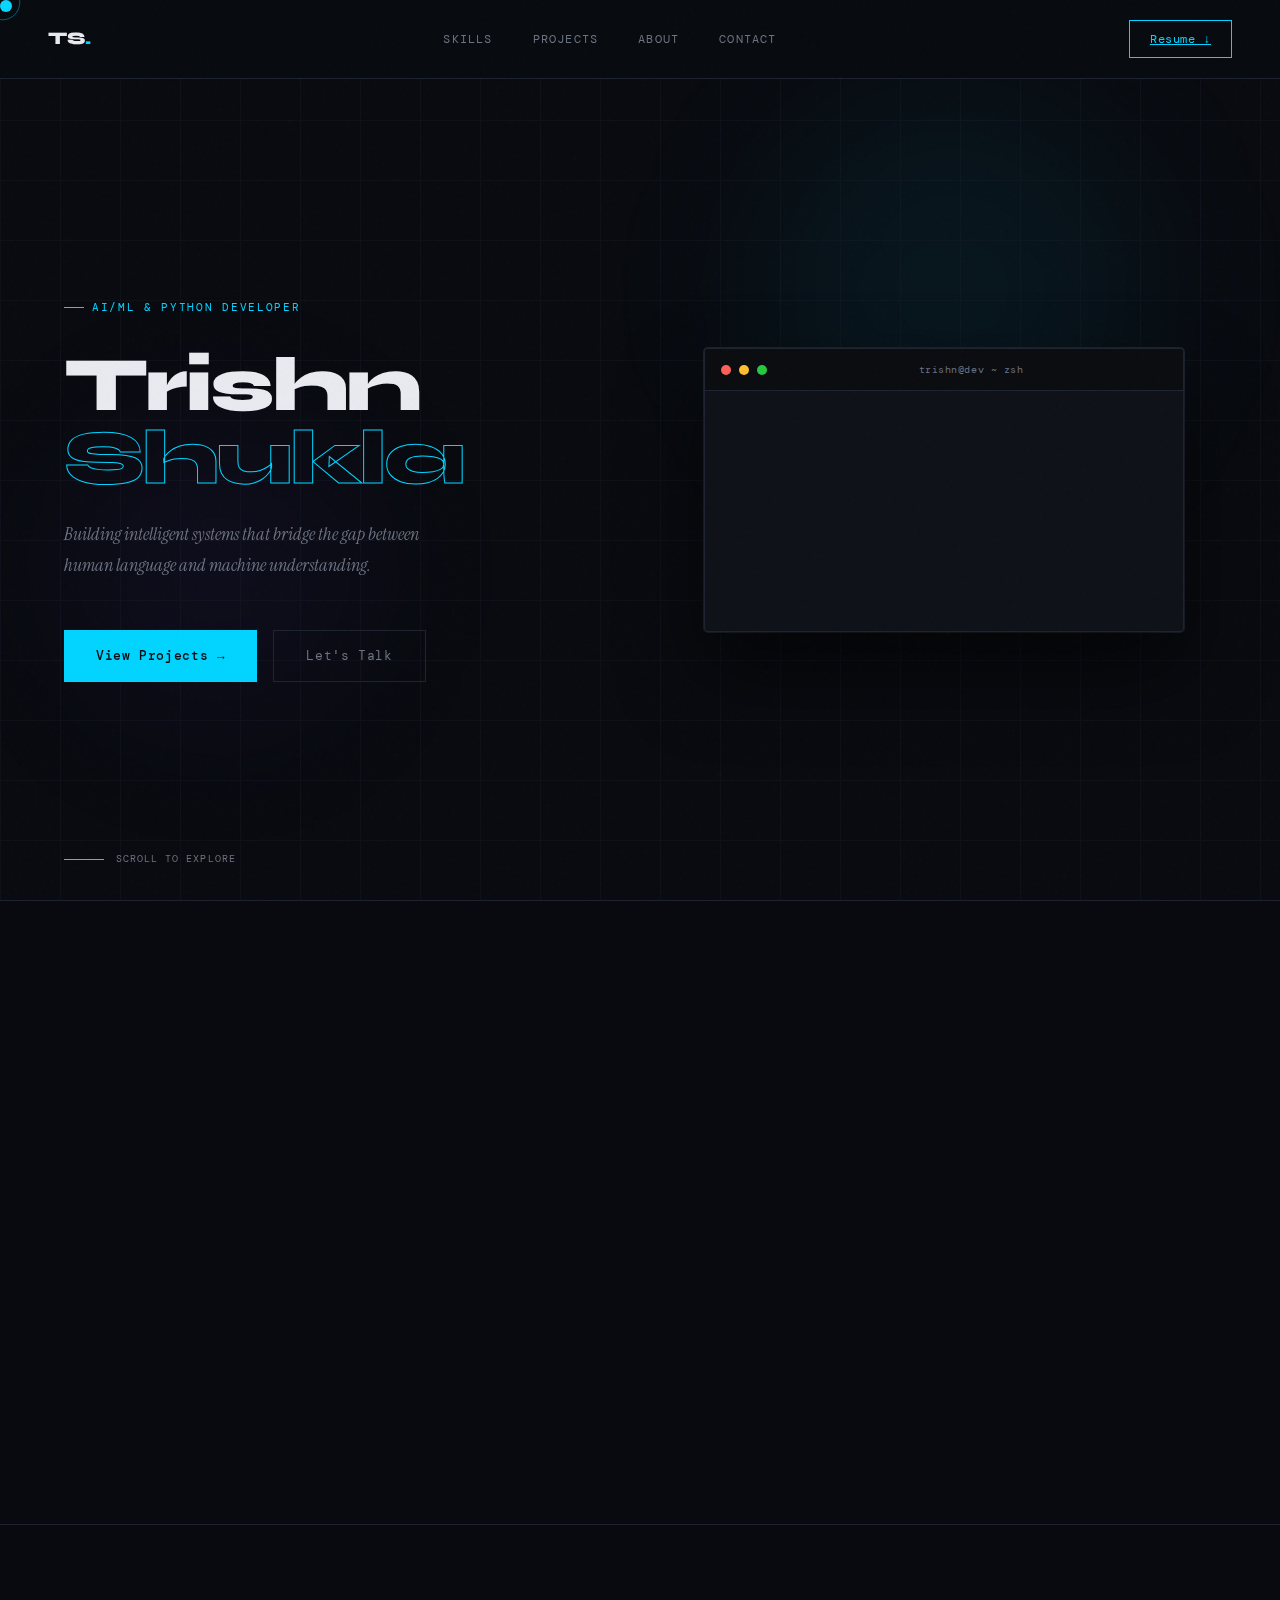
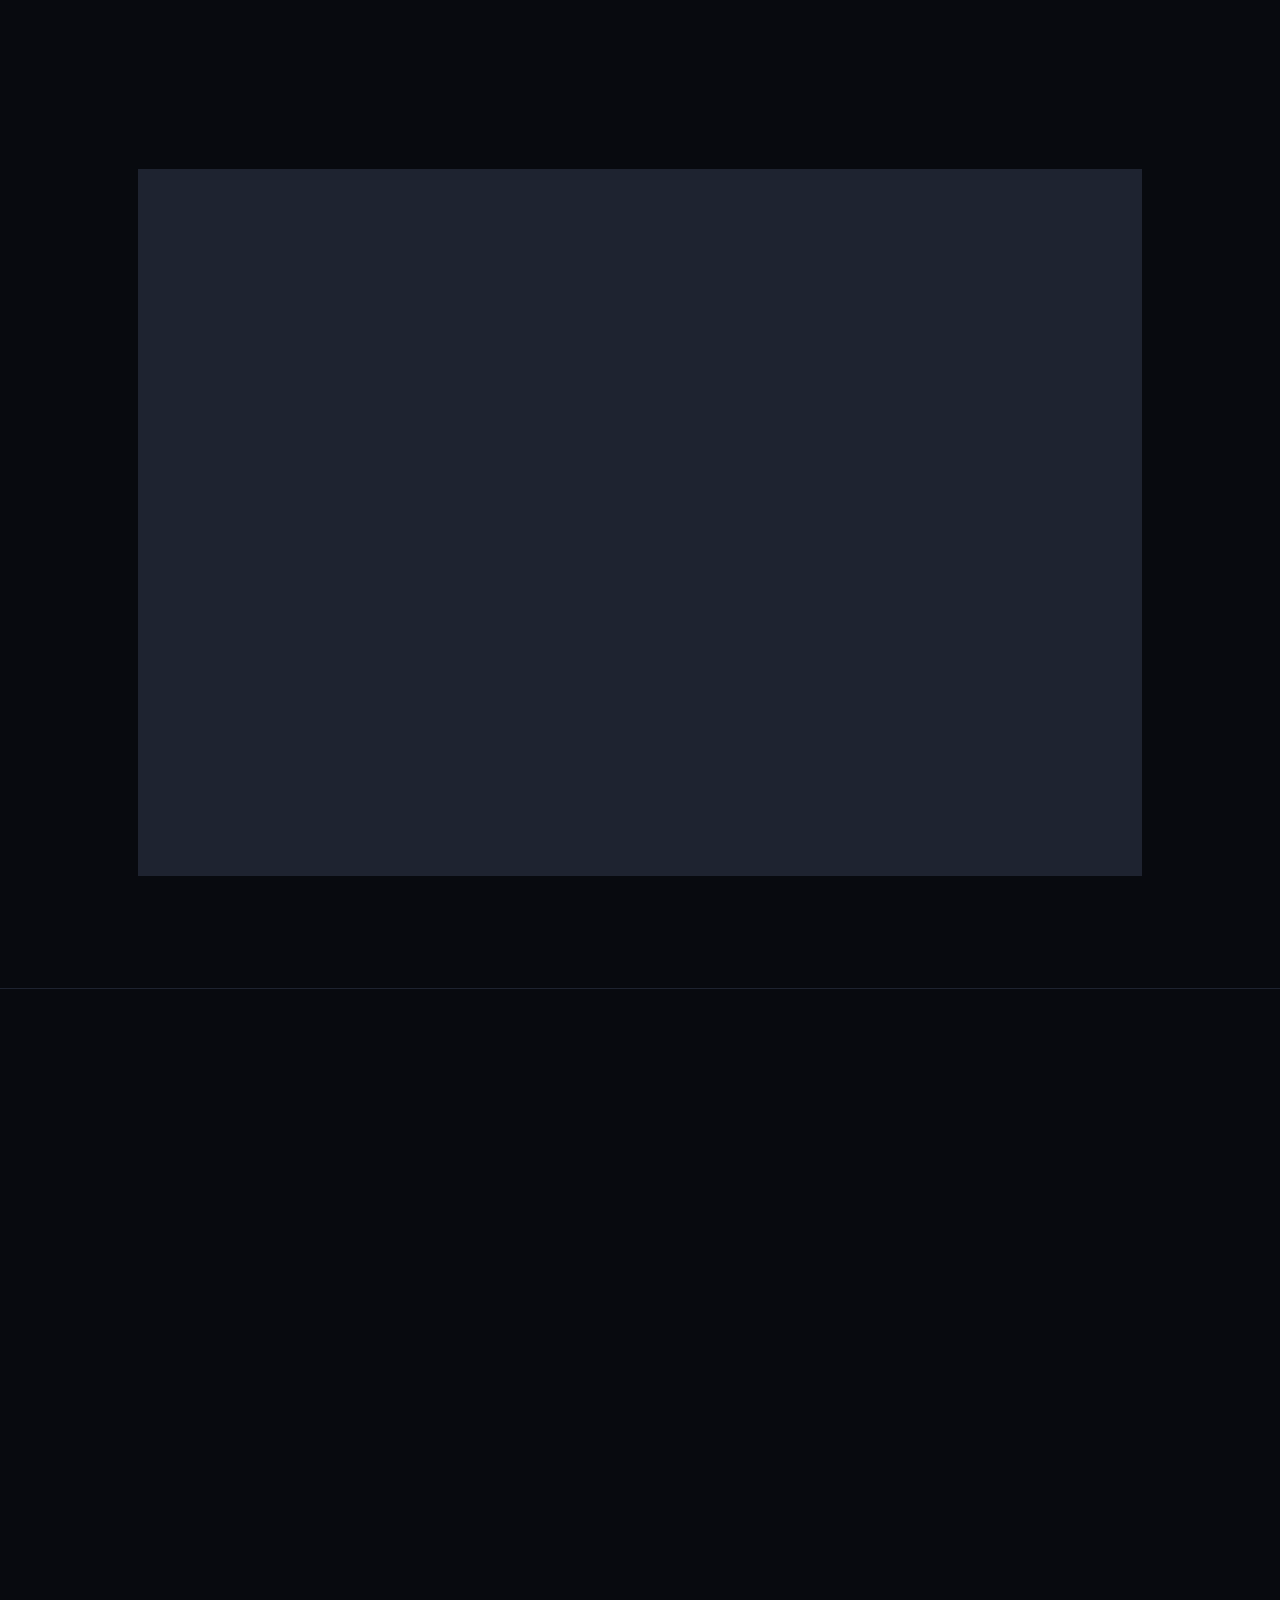
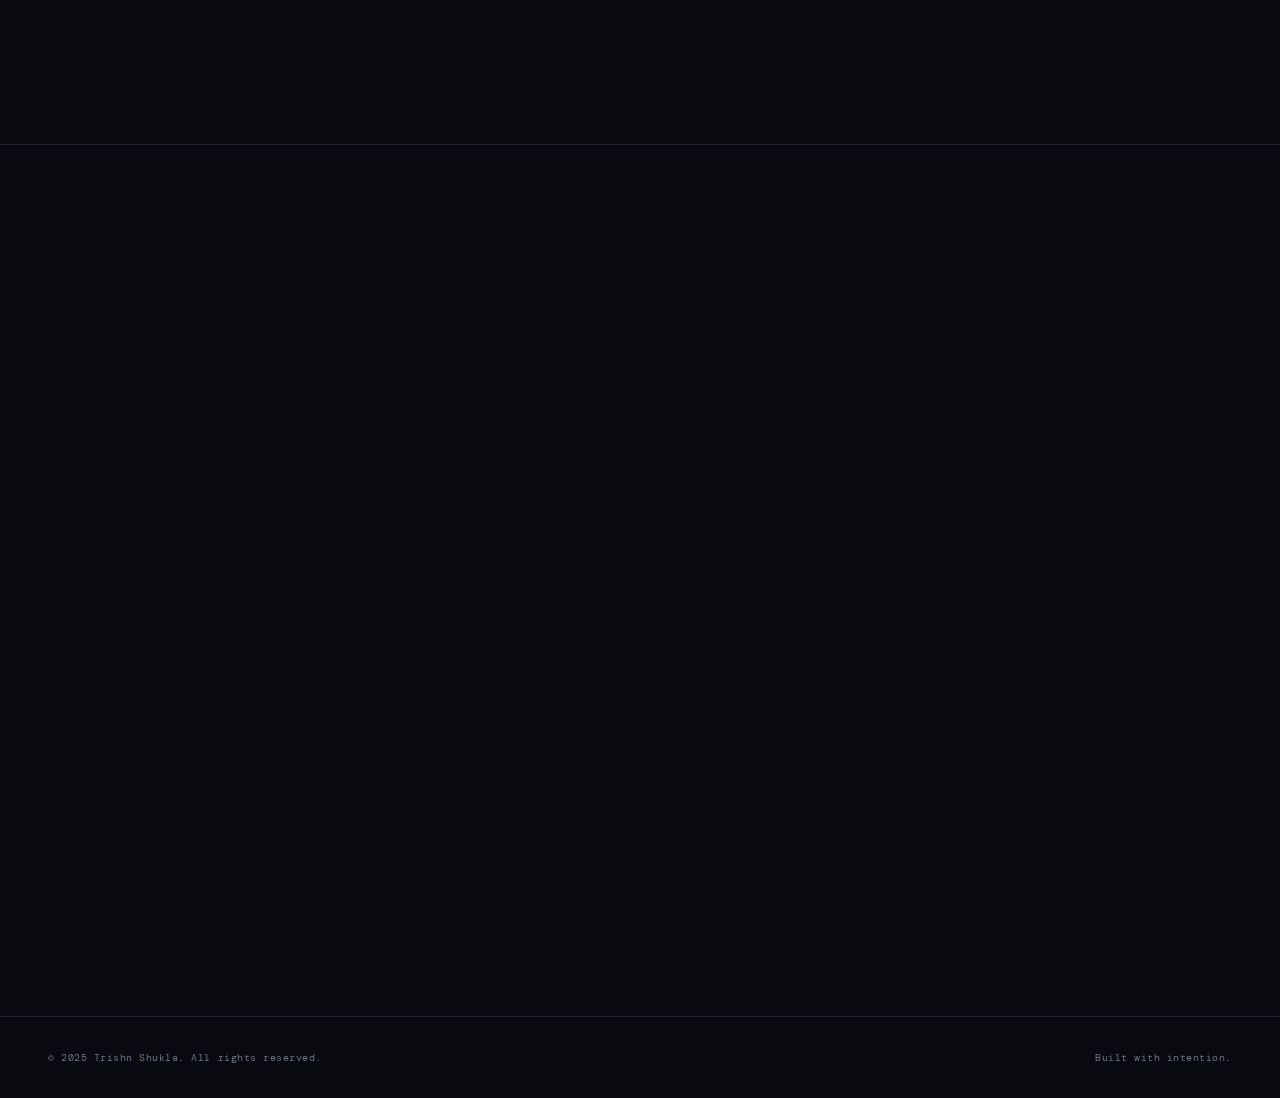
<file: index.html>
<!DOCTYPE html>
<html lang="en">
<head>
<meta charset="UTF-8">
<meta name="viewport" content="width=device-width, initial-scale=1.0">
<title>Trishn Shukla — AI/ML & Python Developer</title>
<link href="https://fonts.googleapis.com/css2?family=Syne:wght@400;600;700;800&family=DM+Mono:wght@300;400;500&family=Instrument+Serif:ital@0;1&display=swap" rel="stylesheet">
<style>
  *, *::before, *::after { margin: 0; padding: 0; box-sizing: border-box; }

  :root {
    --bg: #080a0f;
    --surface: #0e1117;
    --border: #1e2330;
    --text: #e8eaf0;
    --muted: #6b7280;
    --accent: #00d4ff;
    --accent2: #7c3aed;
    --accent3: #10b981;
    --glow: rgba(0, 212, 255, 0.15);
  }

  html { scroll-behavior: smooth; }

  body {
    background: var(--bg);
    color: var(--text);
    font-family: 'DM Mono', monospace;
    font-size: 14px;
    line-height: 1.7;
    overflow-x: hidden;
    cursor: none;
  }

  /* Custom Cursor */
  .cursor {
    width: 12px; height: 12px;
    background: var(--accent);
    border-radius: 50%;
    position: fixed;
    top: 0; left: 0;
    pointer-events: none;
    z-index: 9999;
    mix-blend-mode: screen;
    transition: transform 0.1s ease;
  }
  .cursor-ring {
    width: 36px; height: 36px;
    border: 1px solid var(--accent);
    border-radius: 50%;
    position: fixed;
    top: 0; left: 0;
    pointer-events: none;
    z-index: 9998;
    opacity: 0.4;
    transition: transform 0.25s ease, opacity 0.3s ease;
  }

  /* Noise overlay */
  body::before {
    content: '';
    position: fixed;
    inset: 0;
    background-image: url("data:image/svg+xml,%3Csvg viewBox='0 0 256 256' xmlns='http://www.w3.org/2000/svg'%3E%3Cfilter id='noise'%3E%3CfeTurbulence type='fractalNoise' baseFrequency='0.9' numOctaves='4' stitchTiles='stitch'/%3E%3C/filter%3E%3Crect width='100%25' height='100%25' filter='url(%23noise)' opacity='0.04'/%3E%3C/svg%3E");
    pointer-events: none;
    z-index: 1000;
    opacity: 0.5;
  }

  /* Grid bg */
  body::after {
    content: '';
    position: fixed;
    inset: 0;
    background-image: 
      linear-gradient(var(--border) 1px, transparent 1px),
      linear-gradient(90deg, var(--border) 1px, transparent 1px);
    background-size: 60px 60px;
    pointer-events: none;
    opacity: 0.3;
  }

  /* NAV */
  nav {
    position: fixed;
    top: 0; left: 0; right: 0;
    z-index: 100;
    display: flex;
    justify-content: space-between;
    align-items: center;
    padding: 1.25rem 3rem;
    border-bottom: 1px solid var(--border);
    backdrop-filter: blur(20px);
    background: rgba(8,10,15,0.8);
  }

  .nav-logo {
    font-family: 'Syne', sans-serif;
    font-weight: 800;
    font-size: 1.1rem;
    letter-spacing: -0.02em;
    color: var(--text);
    text-decoration: none;
  }
  .nav-logo span { color: var(--accent); }

  .nav-links { display: flex; gap: 2.5rem; list-style: none; }
  .nav-links a {
    color: var(--muted);
    text-decoration: none;
    font-size: 0.75rem;
    letter-spacing: 0.1em;
    text-transform: uppercase;
    transition: color 0.2s;
  }
  .nav-links a:hover { color: var(--accent); }

  .nav-cta {
    background: transparent;
    border: 1px solid var(--accent);
    color: var(--accent);
    padding: 0.5rem 1.25rem;
    font-family: 'DM Mono', monospace;
    font-size: 0.75rem;
    letter-spacing: 0.05em;
    cursor: none;
    transition: background 0.2s, color 0.2s;
  }
  .nav-cta:hover { background: var(--accent); color: var(--bg); }

  /* HERO */
  .hero {
    min-height: 100vh;
    display: grid;
    grid-template-columns: 1fr 1fr;
    padding-top: 80px;
    position: relative;
  }

  .hero-left {
    display: flex;
    flex-direction: column;
    justify-content: center;
    padding: 5rem 3rem 5rem 4rem;
  }

  .hero-tag {
    display: inline-flex;
    align-items: center;
    gap: 0.5rem;
    color: var(--accent);
    font-size: 0.7rem;
    letter-spacing: 0.15em;
    text-transform: uppercase;
    margin-bottom: 2rem;
  }
  .hero-tag::before {
    content: '';
    width: 20px; height: 1px;
    background: var(--accent);
  }

  .hero-name {
    font-family: 'Syne', sans-serif;
    font-size: clamp(3rem, 6vw, 5.5rem);
    font-weight: 800;
    line-height: 0.95;
    letter-spacing: -0.04em;
    color: var(--text);
    margin-bottom: 1.5rem;
  }

  .hero-name .line2 {
    -webkit-text-stroke: 1px var(--accent);
    color: transparent;
  }

  .hero-desc {
    font-family: 'Instrument Serif', serif;
    font-style: italic;
    font-size: 1.1rem;
    color: var(--muted);
    max-width: 380px;
    margin-bottom: 3rem;
    line-height: 1.8;
  }

  .hero-btns { display: flex; gap: 1rem; }

  .btn-primary {
    background: var(--accent);
    color: var(--bg);
    padding: 0.9rem 2rem;
    font-family: 'DM Mono', monospace;
    font-size: 0.8rem;
    font-weight: 500;
    text-decoration: none;
    letter-spacing: 0.05em;
    display: inline-flex;
    align-items: center;
    gap: 0.5rem;
    transition: transform 0.2s, box-shadow 0.2s;
  }
  .btn-primary:hover {
    transform: translateY(-2px);
    box-shadow: 0 10px 30px rgba(0,212,255,0.3);
  }

  .btn-ghost {
    border: 1px solid var(--border);
    color: var(--muted);
    padding: 0.9rem 2rem;
    font-family: 'DM Mono', monospace;
    font-size: 0.8rem;
    text-decoration: none;
    letter-spacing: 0.05em;
    transition: border-color 0.2s, color 0.2s;
  }
  .btn-ghost:hover { border-color: var(--accent); color: var(--accent); }

  /* Hero Right — Terminal */
  .hero-right {
    display: flex;
    align-items: center;
    justify-content: center;
    padding: 5rem 4rem 5rem 2rem;
    position: relative;
  }

  .terminal {
    width: 100%;
    max-width: 480px;
    background: var(--surface);
    border: 1px solid var(--border);
    border-radius: 4px;
    overflow: hidden;
    box-shadow: 0 40px 80px rgba(0,0,0,0.6), 0 0 0 1px var(--border);
    position: relative;
  }

  .terminal::before {
    content: '';
    position: absolute;
    top: -1px; left: 40px; right: 40px; height: 1px;
    background: linear-gradient(90deg, transparent, var(--accent), transparent);
    opacity: 0.5;
  }

  .terminal-bar {
    background: #0a0c10;
    padding: 0.75rem 1rem;
    display: flex;
    align-items: center;
    gap: 0.5rem;
    border-bottom: 1px solid var(--border);
  }
  .dot { width: 10px; height: 10px; border-radius: 50%; }
  .dot-r { background: #ff5f56; }
  .dot-y { background: #ffbd2e; }
  .dot-g { background: #27c93f; }
  .terminal-title {
    flex: 1; text-align: center;
    font-size: 0.65rem;
    color: var(--muted);
    letter-spacing: 0.05em;
  }

  .terminal-body { padding: 1.5rem; font-size: 0.75rem; line-height: 2; }

  .t-line { opacity: 0; animation: fadeIn 0.3s forwards; }
  .t-line:nth-child(1) { animation-delay: 0.3s; }
  .t-line:nth-child(2) { animation-delay: 0.6s; }
  .t-line:nth-child(3) { animation-delay: 0.9s; }
  .t-line:nth-child(4) { animation-delay: 1.2s; }
  .t-line:nth-child(5) { animation-delay: 1.5s; }
  .t-line:nth-child(6) { animation-delay: 1.8s; }
  .t-line:nth-child(7) { animation-delay: 2.1s; }
  .t-line:nth-child(8) { animation-delay: 2.4s; }

  @keyframes fadeIn { to { opacity: 1; } }

  .t-prompt { color: var(--accent); }
  .t-cmd { color: var(--text); }
  .t-out { color: var(--muted); }
  .t-val { color: var(--accent3); }
  .t-key { color: #f59e0b; }

  .cursor-blink {
    display: inline-block;
    width: 7px; height: 13px;
    background: var(--accent);
    animation: blink 1s step-end infinite;
    vertical-align: middle;
    margin-left: 2px;
  }
  @keyframes blink { 50% { opacity: 0; } }

  /* Scroll indicator */
  .scroll-hint {
    position: absolute;
    bottom: 2rem;
    left: 4rem;
    display: flex;
    align-items: center;
    gap: 0.75rem;
    color: var(--muted);
    font-size: 0.65rem;
    letter-spacing: 0.1em;
    text-transform: uppercase;
  }
  .scroll-line {
    width: 40px; height: 1px;
    background: var(--muted);
    position: relative;
    overflow: hidden;
  }
  .scroll-line::after {
    content: '';
    position: absolute;
    inset: 0;
    background: var(--accent);
    animation: scrollLine 2s ease-in-out infinite;
  }
  @keyframes scrollLine {
    0% { transform: translateX(-100%); }
    100% { transform: translateX(100%); }
  }

  /* SECTION */
  section { position: relative; z-index: 1; }
  .container { max-width: 1100px; margin: 0 auto; padding: 0 3rem; }

  .section-header {
    display: flex;
    align-items: center;
    gap: 1.5rem;
    margin-bottom: 4rem;
  }
  .section-num {
    font-family: 'Syne', sans-serif;
    font-size: 0.65rem;
    letter-spacing: 0.15em;
    color: var(--accent);
    opacity: 0.6;
  }
  .section-title {
    font-family: 'Syne', sans-serif;
    font-size: 2.5rem;
    font-weight: 800;
    letter-spacing: -0.03em;
    color: var(--text);
  }
  .section-line {
    flex: 1; height: 1px;
    background: linear-gradient(90deg, var(--border), transparent);
  }

  /* SKILLS */
  #skills { padding: 7rem 0; border-top: 1px solid var(--border); }

  .skills-grid {
    display: grid;
    grid-template-columns: repeat(auto-fit, minmax(200px, 1fr));
    gap: 1px;
    background: var(--border);
    border: 1px solid var(--border);
  }

  .skill-card {
    background: var(--surface);
    padding: 2rem;
    transition: background 0.2s;
    position: relative;
    overflow: hidden;
  }
  .skill-card:hover { background: #12161f; }
  .skill-card::before {
    content: '';
    position: absolute;
    bottom: 0; left: 0; right: 0;
    height: 2px;
    background: var(--accent);
    transform: scaleX(0);
    transition: transform 0.3s ease;
    transform-origin: left;
  }
  .skill-card:hover::before { transform: scaleX(1); }

  .skill-name {
    font-family: 'Syne', sans-serif;
    font-weight: 700;
    font-size: 0.85rem;
    color: var(--text);
    margin-bottom: 1rem;
    letter-spacing: 0.02em;
  }

  .skill-bar-track {
    height: 3px;
    background: var(--border);
    position: relative;
    overflow: hidden;
  }
  .skill-bar-fill {
    height: 100%;
    background: linear-gradient(90deg, var(--accent), var(--accent2));
    width: 0%;
    transition: width 1.2s cubic-bezier(0.23, 1, 0.32, 1);
  }
  .skill-pct {
    margin-top: 0.5rem;
    font-size: 0.65rem;
    color: var(--accent);
  }

  /* PROJECTS */
  #projects { padding: 7rem 0; border-top: 1px solid var(--border); }

  .projects-grid {
    display: grid;
    grid-template-columns: 1fr 1fr;
    gap: 1px;
    background: var(--border);
    border: 1px solid var(--border);
  }

  .project-card {
    background: var(--surface);
    padding: 2.5rem;
    position: relative;
    overflow: hidden;
    transition: background 0.2s;
  }
  .project-card:hover { background: #12161f; }

  .project-card.featured {
    grid-column: 1 / -1;
    display: grid;
    grid-template-columns: 1fr 1fr;
    gap: 3rem;
    align-items: center;
  }

  .project-tag {
    font-size: 0.65rem;
    letter-spacing: 0.12em;
    text-transform: uppercase;
    color: var(--accent);
    margin-bottom: 1rem;
  }

  .project-title {
    font-family: 'Syne', sans-serif;
    font-size: 1.6rem;
    font-weight: 800;
    letter-spacing: -0.03em;
    margin-bottom: 1rem;
    line-height: 1.1;
  }

  .project-desc {
    color: var(--muted);
    font-size: 0.8rem;
    line-height: 1.8;
    margin-bottom: 1.5rem;
  }

  .project-tech {
    display: flex;
    flex-wrap: wrap;
    gap: 0.5rem;
    margin-bottom: 1.5rem;
  }

  .tech-badge {
    padding: 0.25rem 0.75rem;
    border: 1px solid var(--border);
    color: var(--muted);
    font-size: 0.65rem;
    letter-spacing: 0.08em;
    text-transform: uppercase;
    background: var(--bg);
  }

  .project-links { display: flex; gap: 1rem; }
  .project-link {
    color: var(--accent);
    text-decoration: none;
    font-size: 0.75rem;
    letter-spacing: 0.05em;
    display: flex;
    align-items: center;
    gap: 0.3rem;
    transition: opacity 0.2s;
  }
  .project-link:hover { opacity: 0.7; }

  /* Featured visual */
  .project-visual {
    background: var(--bg);
    border: 1px solid var(--border);
    padding: 1.5rem;
    font-size: 0.65rem;
    color: var(--accent3);
    line-height: 2;
  }

  /* ABOUT */
  #about { padding: 7rem 0; border-top: 1px solid var(--border); }
  .about-grid {
    display: grid;
    grid-template-columns: 1.2fr 1fr;
    gap: 5rem;
    align-items: start;
  }

  .about-text p {
    color: var(--muted);
    font-size: 0.85rem;
    line-height: 2;
    margin-bottom: 1.5rem;
  }
  .about-text p strong { color: var(--text); font-weight: 400; }

  .stats-grid {
    display: grid;
    grid-template-columns: 1fr 1fr;
    gap: 1px;
    background: var(--border);
    border: 1px solid var(--border);
  }
  .stat-box {
    background: var(--surface);
    padding: 1.75rem;
    text-align: center;
  }
  .stat-num {
    font-family: 'Syne', sans-serif;
    font-size: 2.2rem;
    font-weight: 800;
    color: var(--accent);
    letter-spacing: -0.04em;
    display: block;
  }
  .stat-label {
    font-size: 0.65rem;
    letter-spacing: 0.1em;
    text-transform: uppercase;
    color: var(--muted);
  }

  /* CONTACT */
  #contact { padding: 7rem 0; border-top: 1px solid var(--border); }
  .contact-wrapper {
    display: grid;
    grid-template-columns: 1fr 1fr;
    gap: 1px;
    background: var(--border);
    border: 1px solid var(--border);
  }

  .contact-info {
    background: var(--surface);
    padding: 3rem;
  }
  .contact-info h3 {
    font-family: 'Syne', sans-serif;
    font-size: 1.8rem;
    font-weight: 800;
    letter-spacing: -0.03em;
    margin-bottom: 1rem;
    line-height: 1.2;
  }
  .contact-info p { color: var(--muted); font-size: 0.8rem; margin-bottom: 2.5rem; line-height: 1.8; }

  .social-link {
    display: flex;
    align-items: center;
    gap: 1rem;
    color: var(--muted);
    text-decoration: none;
    padding: 1rem 0;
    border-top: 1px solid var(--border);
    font-size: 0.75rem;
    letter-spacing: 0.05em;
    transition: color 0.2s;
  }
  .social-link:hover { color: var(--accent); }
  .social-icon { font-size: 1rem; }

  .contact-form {
    background: var(--bg);
    padding: 3rem;
  }

  .form-group { margin-bottom: 1.5rem; }
  .form-group label {
    display: block;
    font-size: 0.65rem;
    letter-spacing: 0.12em;
    text-transform: uppercase;
    color: var(--muted);
    margin-bottom: 0.5rem;
  }
  .form-group input,
  .form-group textarea {
    width: 100%;
    background: var(--surface);
    border: 1px solid var(--border);
    color: var(--text);
    padding: 0.9rem 1rem;
    font-family: 'DM Mono', monospace;
    font-size: 0.8rem;
    outline: none;
    transition: border-color 0.2s;
    resize: none;
  }
  .form-group input:focus,
  .form-group textarea:focus { border-color: var(--accent); }

  .form-submit {
    width: 100%;
    background: var(--accent);
    color: var(--bg);
    border: none;
    padding: 1rem;
    font-family: 'DM Mono', monospace;
    font-size: 0.8rem;
    font-weight: 500;
    letter-spacing: 0.08em;
    text-transform: uppercase;
    cursor: none;
    transition: opacity 0.2s, transform 0.2s;
  }
  .form-submit:hover { opacity: 0.85; transform: translateY(-1px); }

  /* FOOTER */
  footer {
    border-top: 1px solid var(--border);
    padding: 2rem 3rem;
    display: flex;
    justify-content: space-between;
    align-items: center;
    color: var(--muted);
    font-size: 0.65rem;
    letter-spacing: 0.05em;
    position: relative;
    z-index: 1;
  }

  /* Animations */
  .reveal {
    opacity: 0;
    transform: translateY(20px);
    transition: opacity 0.7s ease, transform 0.7s ease;
  }
  .reveal.visible { opacity: 1; transform: none; }

  /* Glow blob */
  .glow-orb {
    position: fixed;
    border-radius: 50%;
    filter: blur(80px);
    pointer-events: none;
    z-index: 0;
  }
  .orb1 {
    width: 400px; height: 400px;
    background: rgba(0, 212, 255, 0.06);
    top: 10%; right: 10%;
  }
  .orb2 {
    width: 300px; height: 300px;
    background: rgba(124, 58, 237, 0.06);
    bottom: 20%; left: 5%;
  }

  @media (max-width: 900px) {
    .hero { grid-template-columns: 1fr; }
    .hero-right { display: none; }
    .hero-left { padding: 4rem 2rem; }
    .projects-grid { grid-template-columns: 1fr; }
    .project-card.featured { grid-column: 1; display: block; }
    .project-card.featured .project-visual { display: none; }
    .about-grid, .contact-wrapper { grid-template-columns: 1fr; }
    nav { padding: 1rem 1.5rem; }
    .nav-links { display: none; }
    .container { padding: 0 1.5rem; }
    footer { flex-direction: column; gap: 0.5rem; text-align: center; }
  }
</style>
</head>
<body>

<!-- Cursor -->
<div class="cursor" id="cursor"></div>
<div class="cursor-ring" id="cursorRing"></div>

<!-- Glow orbs -->
<div class="glow-orb orb1"></div>
<div class="glow-orb orb2"></div>

<!-- NAV -->
<nav>
  <a href="#" class="nav-logo">TS<span>.</span></a>
  <ul class="nav-links">
    <li><a href="#skills">Skills</a></li>
    <li><a href="#projects">Projects</a></li>
    <li><a href="#about">About</a></li>
    <li><a href="#contact">Contact</a></li>
  </ul>
  <a href="Trishn_shukla_resume.pdf" download class="nav-cta">Resume ↓</a>
</nav>

<!-- HERO -->
<section class="hero" id="home">
  <div class="hero-left">
    <span class="hero-tag">AI/ML & Python Developer</span>
    <h1 class="hero-name">
      Trishn<br>
      <span class="line2">Shukla</span>
    </h1>
    <p class="hero-desc">
      Building intelligent systems that bridge the gap between human language and machine understanding.
    </p>
    <div class="hero-btns">
      <a href="#projects" class="btn-primary">View Projects →</a>
      <a href="#contact" class="btn-ghost">Let's Talk</a>
    </div>
  </div>
  <div class="hero-right">
    <div class="terminal">
      <div class="terminal-bar">
        <div class="dot dot-r"></div>
        <div class="dot dot-y"></div>
        <div class="dot dot-g"></div>
        <span class="terminal-title">trishn@dev ~ zsh</span>
      </div>
      <div class="terminal-body">
        <div class="t-line"><span class="t-prompt">$ </span><span class="t-cmd">python profile.py</span></div>
        <div class="t-line"><span class="t-out">&gt;&gt; Loading Trishn Shukla...</span></div>
        <div class="t-line">&nbsp;</div>
        <div class="t-line"><span class="t-key">name</span>: <span class="t-val">"Trishn Shukla"</span></div>
        <div class="t-line"><span class="t-key">role</span>: <span class="t-val">"Aspiring AI/ML Developer"</span></div>
        <div class="t-line"><span class="t-key">stack</span>: <span class="t-val">["Python", "ML", "OpenAI"]</span></div>
        <div class="t-line"><span class="t-key">status</span>: <span class="t-val" style="color:#10b981">"open_to_work"</span></div>
        <div class="t-line"><span class="t-prompt">$ </span><span class="cursor-blink"></span></div>
      </div>
    </div>
  </div>
  <div class="scroll-hint">
    <div class="scroll-line"></div>
    Scroll to explore
  </div>
</section>

<!-- SKILLS -->
<section id="skills">
  <div class="container">
    <div class="section-header reveal">
      <span class="section-num">01</span>
      <h2 class="section-title">Skills</h2>
      <div class="section-line"></div>
    </div>
    <div class="skills-grid reveal">
      <div class="skill-card"><div class="skill-name">Python</div><div class="skill-bar-track"><div class="skill-bar-fill" data-pct="80"></div></div><div class="skill-pct">80%</div></div>
      <div class="skill-card"><div class="skill-name">NumPy & Pandas</div><div class="skill-bar-track"><div class="skill-bar-fill" data-pct="60"></div></div><div class="skill-pct">60%</div></div>
      <div class="skill-card"><div class="skill-name">Machine Learning</div><div class="skill-bar-track"><div class="skill-bar-fill" data-pct="25"></div></div><div class="skill-pct">25%</div></div>
      <div class="skill-card"><div class="skill-name">HTML & CSS</div><div class="skill-bar-track"><div class="skill-bar-fill" data-pct="70"></div></div><div class="skill-pct">70%</div></div>
      <div class="skill-card"><div class="skill-name">JavaScript</div><div class="skill-bar-track"><div class="skill-bar-fill" data-pct="50"></div></div><div class="skill-pct">50%</div></div>
      <div class="skill-card"><div class="skill-name">OpenAI API</div><div class="skill-bar-track"><div class="skill-bar-fill" data-pct="60"></div></div><div class="skill-pct">60%</div></div>
    </div>
  </div>
</section>

<!-- PROJECTS -->
<section id="projects">
  <div class="container">
    <div class="section-header reveal">
      <span class="section-num">02</span>
      <h2 class="section-title">Projects</h2>
      <div class="section-line"></div>
    </div>
    <div class="projects-grid">
      <div class="project-card featured reveal">
        <div>
          <div class="project-tag">Featured Project</div>
          <h3 class="project-title">Jarvis AI Assistant</h3>
          <p class="project-desc">
            A Python-based voice assistant with a full GUI, integrated with OpenAI's API. Capable of answering questions, fetching weather data, and automating repetitive desktop tasks through voice commands.
          </p>
          <div class="project-tech">
            <span class="tech-badge">Python</span>
            <span class="tech-badge">OpenAI API</span>
            <span class="tech-badge">Tkinter</span>
            <span class="tech-badge">SpeechRecognition</span>
            <span class="tech-badge">Automation</span>
          </div>
          <div class="project-links">
            <a href="/jarvis" class="project-link">↗ Live Demo</a>
            <a href="https://github.com/yourusername/jarvis-ai" class="project-link" target="_blank">⌥ GitHub</a>
          </div>
        </div>
        <div class="project-visual">
          <div style="color:var(--muted); margin-bottom:1rem;">// jarvis_core.py</div>
          <div><span style="color:#f59e0b">import</span> openai, speech_recognition</div>
          <div><span style="color:#f59e0b">import</span> pyttsx3, requests</div>
          <div>&nbsp;</div>
          <div><span style="color:#7c3aed">def</span> <span style="color:var(--accent)">listen_and_respond</span>():</div>
          <div>&nbsp;&nbsp;<span style="color:var(--muted)"># Capture voice input</span></div>
          <div>&nbsp;&nbsp;audio = recognizer.<span style="color:var(--accent3)">listen</span>(source)</div>
          <div>&nbsp;&nbsp;text = openai.<span style="color:var(--accent3)">complete</span>(audio)</div>
          <div>&nbsp;&nbsp;<span style="color:var(--accent3)">speak</span>(text)</div>
          <div>&nbsp;</div>
          <div style="color:var(--accent3)"># ✓ Running on port 5000</div>
        </div>
      </div>

      <div class="project-card reveal">
        <div class="project-tag">Coming Soon</div>
        <h3 class="project-title">ML Price Predictor</h3>
        <p class="project-desc">Regression-based model for predicting product prices using NumPy, Pandas, and scikit-learn with data visualization.</p>
        <div class="project-tech">
          <span class="tech-badge">Scikit-learn</span>
          <span class="tech-badge">Pandas</span>
          <span class="tech-badge">Matplotlib</span>
        </div>
        <div class="project-links">
          <a href="#" class="project-link" style="opacity:0.4;">↗ In Progress</a>
        </div>
      </div>

      <div class="project-card reveal">
        <div class="project-tag">Side Project</div>
        <h3 class="project-title">Portfolio Website</h3>
        <p class="project-desc">This portfolio — hand-coded with HTML, CSS, and JavaScript. Focus on clean design and fluid animations.</p>
        <div class="project-tech">
          <span class="tech-badge">HTML</span>
          <span class="tech-badge">CSS</span>
          <span class="tech-badge">JavaScript</span>
        </div>
        <div class="project-links">
          <a href="#" class="project-link">↗ You're here</a>
        </div>
      </div>
    </div>
  </div>
</section>

<!-- ABOUT -->
<section id="about">
  <div class="container">
    <div class="section-header reveal">
      <span class="section-num">03</span>
      <h2 class="section-title">About</h2>
      <div class="section-line"></div>
    </div>
    <div class="about-grid">
      <div class="about-text reveal">
        <p>I'm <strong>Trishn Shukla</strong>, an aspiring AI/ML and Python developer passionate about building tools that are actually useful. I believe great software should be both technically strong and human-centred.</p>
        <p>Currently leveling up my <strong>machine learning</strong> and <strong>data analysis</strong> skills, with a long-term goal of working on intelligent systems and AI-driven products. When I'm not coding, I'm learning, experimenting, and occasionally breaking things to understand how they work.</p>
        <p>I'm <strong>open to opportunities</strong> — internships, collaborations, or just an interesting conversation about AI. Let's build something cool.</p>
      </div>
      <div class="reveal">
        <div class="stats-grid">
          <div class="stat-box">
            <span class="stat-num">5+</span>
            <span class="stat-label">Projects Built</span>
          </div>
          <div class="stat-box">
            <span class="stat-num">80%</span>
            <span class="stat-label">Python Proficiency</span>
          </div>
          <div class="stat-box">
            <span class="stat-num">1</span>
            <span class="stat-label">Live AI Project</span>
          </div>
          <div class="stat-box">
            <span class="stat-num">∞</span>
            <span class="stat-label">Curiosity</span>
          </div>
        </div>
      </div>
    </div>
  </div>
</section>

<!-- CONTACT -->
<section id="contact">
  <div class="container">
    <div class="section-header reveal">
      <span class="section-num">04</span>
      <h2 class="section-title">Contact</h2>
      <div class="section-line"></div>
    </div>
    <div class="contact-wrapper reveal">
      <div class="contact-info">
        <h3>Let's build<br>something great.</h3>
        <p>Whether it's a collaboration, an internship opportunity, or just a chat about AI — my inbox is always open.</p>
        <a href="https://www.linkedin.com/in/trishn-shukla-751269272/" target="_blank" class="social-link">
          <span class="social-icon">in</span>
          <span>LinkedIn — Trishn Shukla</span>
        </a>
        <a href="https://www.instagram.com/_yt_.trishn._" target="_blank" class="social-link">
          <span class="social-icon">ig</span>
          <span>Instagram — @_yt_.trishn._</span>
        </a>
        <a href="Trishn_shukla_resume.pdf" download class="social-link">
          <span class="social-icon">↓</span>
          <span>Download Resume</span>
        </a>
      </div>
      <div class="contact-form">
        <form onsubmit="handleSubmit(event)">
          <div class="form-group">
            <label>Your Name</label>
            <input type="text" placeholder="Jane Doe" required>
          </div>
          <div class="form-group">
            <label>Email Address</label>
            <input type="email" placeholder="jane@example.com" required>
          </div>
          <div class="form-group">
            <label>Message</label>
            <textarea rows="5" placeholder="Tell me about your project or idea..." required></textarea>
          </div>
          <button type="submit" class="form-submit" id="submitBtn">Send Message →</button>
        </form>
      </div>
    </div>
  </div>
</section>

<!-- FOOTER -->
<footer>
  <span>© 2025 Trishn Shukla. All rights reserved.</span>
  <span>Built with intention.</span>
</footer>

<script>
  // Custom cursor
  const cursor = document.getElementById('cursor');
  const ring = document.getElementById('cursorRing');
  let mx = 0, my = 0, rx = 0, ry = 0;

  document.addEventListener('mousemove', e => {
    mx = e.clientX; my = e.clientY;
    cursor.style.transform = `translate(${mx - 6}px, ${my - 6}px)`;
  });

  function animateRing() {
    rx += (mx - rx - 18) * 0.12;
    ry += (my - ry - 18) * 0.12;
    ring.style.transform = `translate(${rx}px, ${ry}px)`;
    requestAnimationFrame(animateRing);
  }
  animateRing();

  document.querySelectorAll('a, button, .skill-card, .project-card').forEach(el => {
    el.addEventListener('mouseenter', () => { cursor.style.transform += ' scale(1.5)'; ring.style.opacity = '0.7'; });
    el.addEventListener('mouseleave', () => { ring.style.opacity = '0.4'; });
  });

  // Intersection Observer for reveals + skill bars
  const observer = new IntersectionObserver(entries => {
    entries.forEach(entry => {
      if (entry.isIntersecting) {
        entry.target.classList.add('visible');
        // Animate skill bars
        entry.target.querySelectorAll('.skill-bar-fill').forEach(bar => {
          bar.style.width = bar.dataset.pct + '%';
        });
        observer.unobserve(entry.target);
      }
    });
  }, { threshold: 0.15 });

  document.querySelectorAll('.reveal').forEach(el => observer.observe(el));

  // Also observe skill cards individually
  document.querySelectorAll('.skill-card').forEach(card => {
    const barObserver = new IntersectionObserver(entries => {
      entries.forEach(e => {
        if (e.isIntersecting) {
          const bar = e.target.querySelector('.skill-bar-fill');
          if (bar) bar.style.width = bar.dataset.pct + '%';
          barObserver.unobserve(e.target);
        }
      });
    }, { threshold: 0.5 });
    barObserver.observe(card);
  });

  // Form submit
  function handleSubmit(e) {
    e.preventDefault();
    const btn = document.getElementById('submitBtn');
    btn.textContent = 'Message Sent ✓';
    btn.style.background = 'var(--accent3)';
    setTimeout(() => {
      btn.textContent = 'Send Message →';
      btn.style.background = 'var(--accent)';
      e.target.reset();
    }, 3000);
  }
</script>
</body>
</html>
</file>
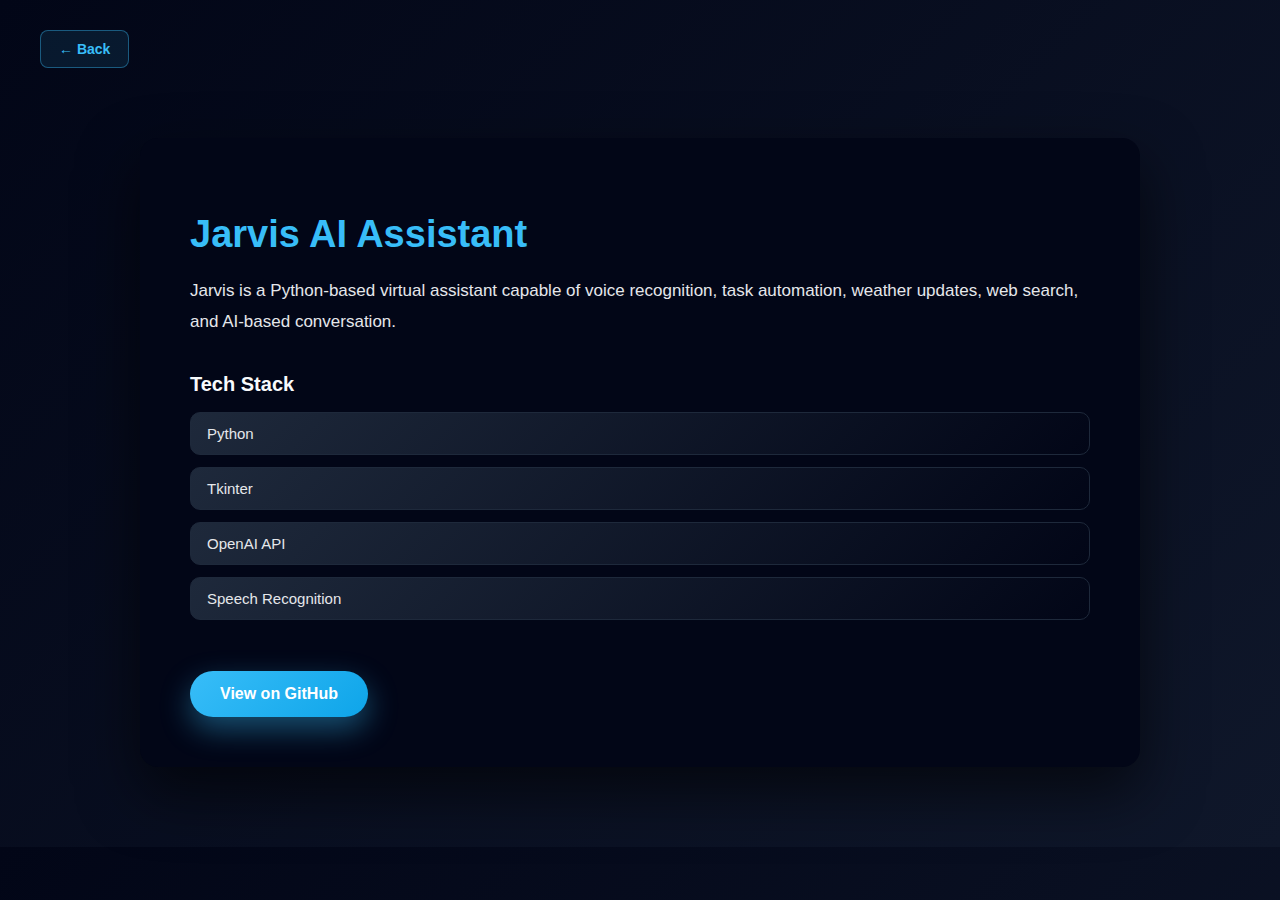
<file: jarvis.html>
<!DOCTYPE html>
<html lang="en">
<head>
    <meta charset="UTF-8">
    <title>Jarvis AI Assistant | Trishn Shukla</title>
    <link rel="stylesheet" href="jarvis.css">
</head>

<body>
<header>
    <a href="index.html" class="back-btn">← Back</a>
</header>

<main>
    <section class="project-detail">
        <h1>Jarvis AI Assistant</h1>

        <p>
            Jarvis is a Python-based virtual assistant capable of voice recognition,
            task automation, weather updates, web search, and AI-based conversation.
        </p>

        <h3>Tech Stack</h3>
        <ul>
            <li>Python</li>
            <li>Tkinter</li>
            <li>OpenAI API</li>
            <li>Speech Recognition</li>
        </ul>

        <a href="https://github.com/Trishn112"
           target="_blank"
           class="contact-btn">
           View on GitHub
        </a>
    </section>
</main>
<script src="jarvis.js"></script>
</body>
</html>
</file>
<file: jarvis.css>
body {
    margin: 0;
    font-family: Arial, sans-serif;
    background: linear-gradient(135deg, #020617, #0f172a);
    color: #e5e7eb;
}

.back-btn {
    display: inline-block;
    margin: 30px 40px;
    padding: 10px 18px;
    font-size: 14px;
    font-weight: 600;
    color: #38bdf8;
    background: rgba(56, 189, 248, 0.1);
    border: 1px solid rgba(56, 189, 248, 0.4);
    border-radius: 8px;
    text-decoration: none;
    transition: all 0.3s ease;
}

.back-btn:hover {
    background: rgba(56, 189, 248, 0.2);
    transform: translateX(-3px);
    box-shadow: 0 6px 20px rgba(56,189,248,0.3);
}

.project-detail {
    max-width: 900px;
    margin: 40px auto 80px;
    padding: 50px;
    background: #020617;
    border-radius: 18px;
    box-shadow: 0 25px 60px rgba(0,0,0,0.6);
}
.project-detail h1 {
    font-size: 38px;
    margin-bottom: 20px;
    color: #38bdf8;
}

.project-detail p {
    font-size: 17px;
    line-height: 1.8;
    color: #e5e7eb;
    margin-bottom: 22px;
}

.project-detail h3 {
    margin-top: 35px;
    margin-bottom: 15px;
    color: #f8fafc;
    font-size: 20px;
}

.project-detail ul {
    list-style: none;
    padding-left: 0;
}

.project-detail ul li {
    background: linear-gradient(135deg, #1e293b, #020617);
    padding: 12px 16px;
    margin-bottom: 12px;
    border-radius: 10px;
    font-size: 15px;
    border: 1px solid #1e293b;
}

.project-detail .contact-btn {
    display: inline-block;
    margin-top: 35px;
    padding: 14px 30px;
    font-size: 16px;
    font-weight: bold;
    color: white;
    background: linear-gradient(135deg, #38bdf8, #0ea5e9);
    border-radius: 50px;
    text-decoration: none;
    transition: all 0.3s ease;
    box-shadow: 0 12px 30px rgba(56,189,248,0.4);
}

.project-detail .contact-btn:hover {
    transform: translateY(-3px);
    box-shadow: 0 18px 45px rgba(56,189,248,0.6);
}
</file>
